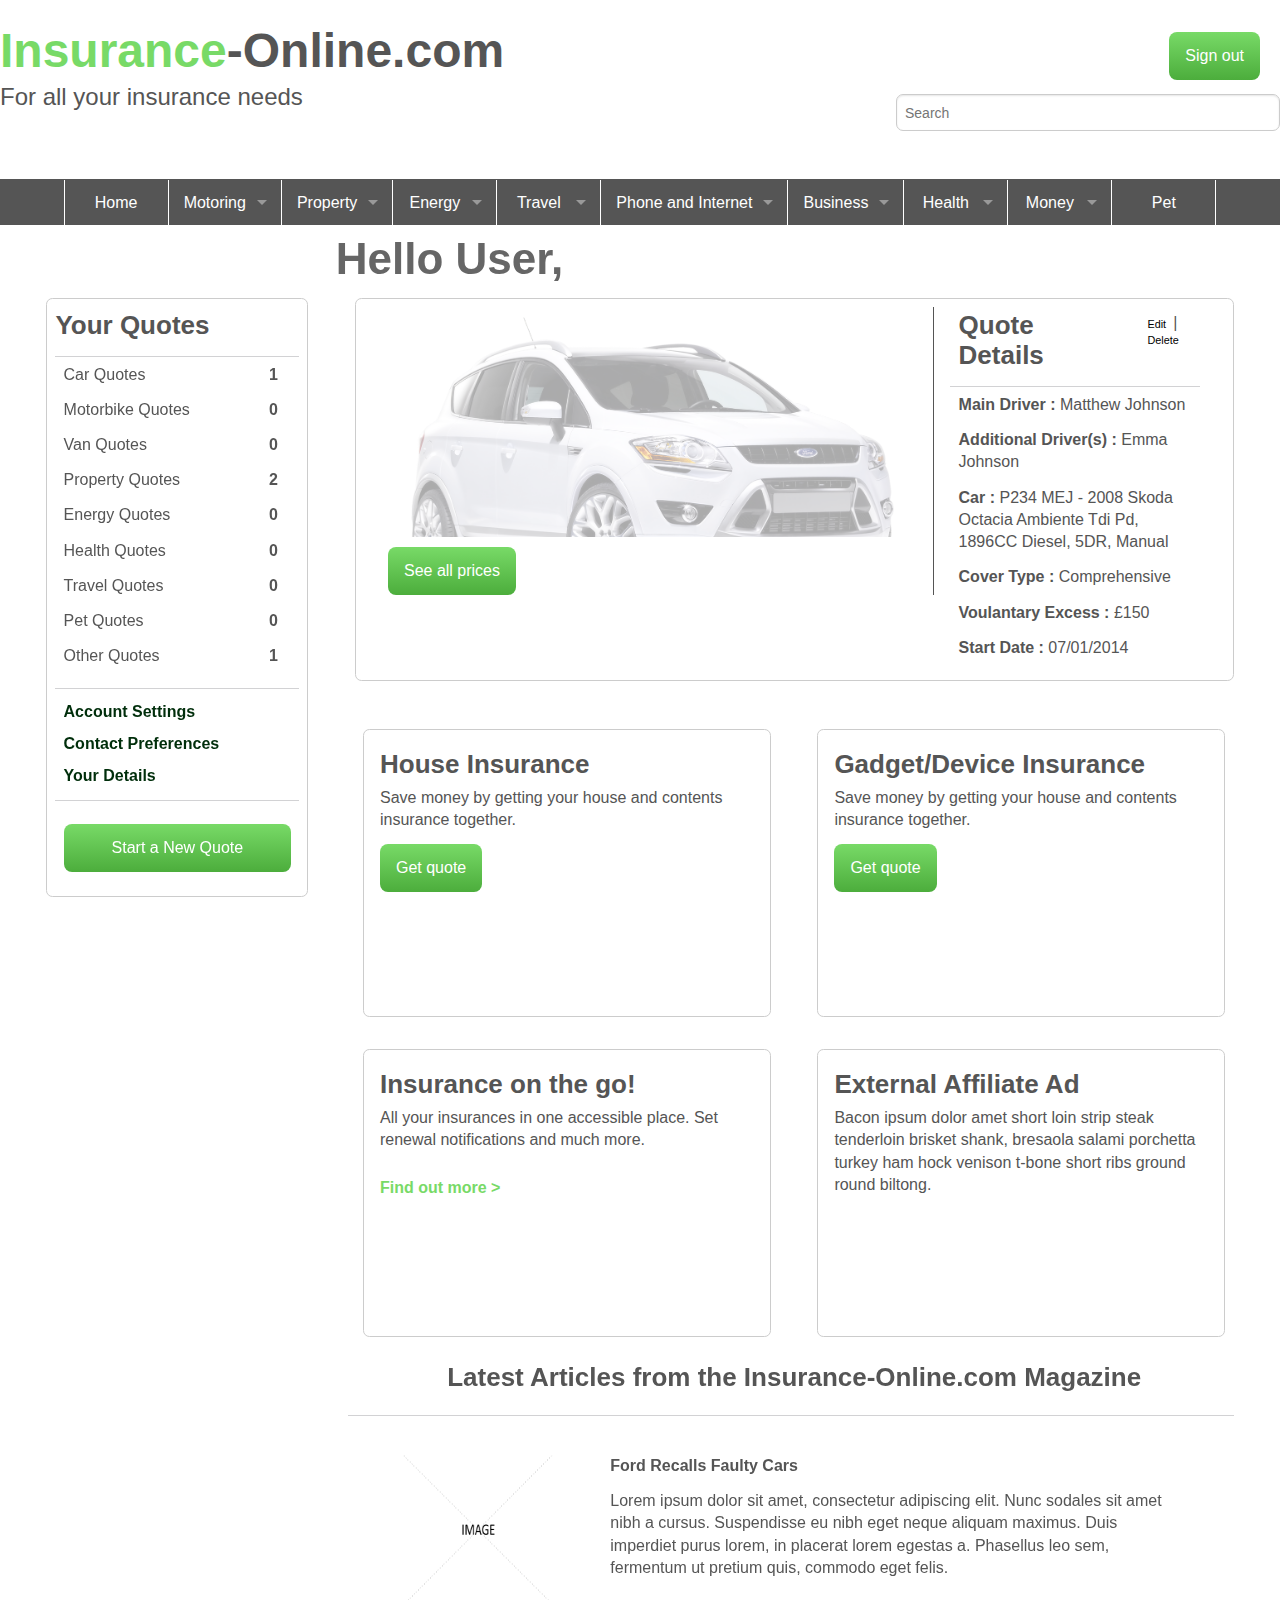
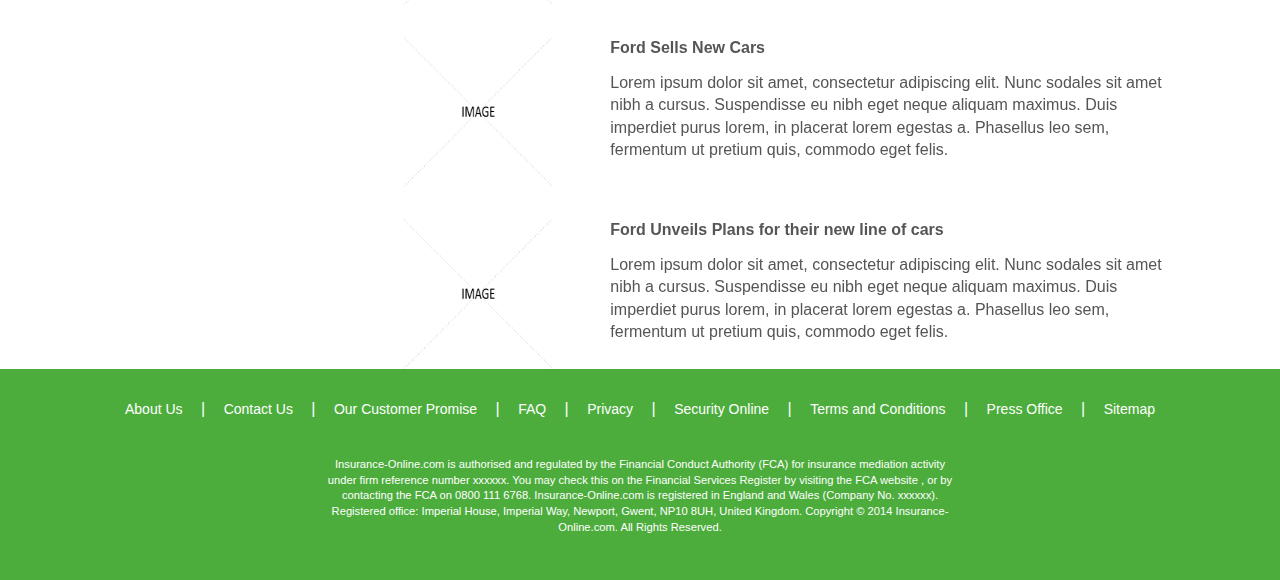
<file: Account.html>
<!DOCTYPE html>
<html lang="en">
    <head>
        <meta charset="utf-8" />
        <title>Insurance-Online.com</title>
        <meta name="viewport" content="width=device-width" />
        <link rel="stylesheet" href="Content/css/foundation.css" />
        <link rel="stylesheet" href="Content/css/grid.css" />
        <link rel="stylesheet" href="Content/css/customStyles.css" />
        
        <script type="text/javascript" src="Content/javascript/modernizr.js"></script>
        <script type="text/javascript" src="Content/javascript/jquery.js"></script>
        <script type="text/javascript" src="Content/javascript/fastclick.js"></script>
        <script type="text/javascript" src="Content/javascript/foundation.min.js"></script>
    </head>
    <body>
        <header>
            <div class="head row full">
                <div class="logo">
                    <span class="green">Insurance</span>-Online.com<br/><span class="logo-subText">For all your insurance needs</span>
                </div>
                <div class="login-search">
                    <div class="large-12 medium-12 small-12" style="text-align:right">
                        <a href="Login.html" class="btn nav" id="btnSignIn">Sign out</a>
                    </div>
                    <div class="large-12 medium-12 small-12">
                        <input type="search" id="search" placeholder="Search" />
                    </div>
                </div>
            </div>
        </header>  

        <!-- SCREEN WRAP FOR RESPONSIVE NAV BAR -->
        
	<div class="off-canvas-wrap">
		<div class="inner-wrap">
		
            <!-- THIS IS FOR SMALL SCREENS  -->
            <!--=========================== -->
            
			<aside class="left-off-canvas-menu">
				<ul class="off-canvas-list">
					<li><a href="#">Home</a></li>
                    <li class="has-dropdown">
                        <a href="#">Motoring</a>
                        <ul class="dropdown">
                            <li><a href="#">Car Insurance</a></li>
                            <li><a href="#">Van Insurance</a></li>
                            <li><a href="#">Motorbike Insurance</a></li>
                            <li><a href="#">Caravan Insurance</a></li>
                            <li><a href="#">Telematics Car Insurance</a></li>
                            <li><a href="#">Breakdown Cover</a></li>
                        </ul>
                    </li>
                    <li class="has-dropdown">
                        <a href="#">Property</a>
                        <ul class="dropdown">
                            <li><a href="#">Home Insurance</a></li>
                            <li><a href="#">Contents Insurance</a></li>
                            <li><a href="#">Buildings Insurance</a></li>
                            <li><a href="#">Landlord Insurance</a></li>
                            <li><a href="#">Business Insurance</a></li>
                        </ul>
                    </li>
                    <li class="has-dropdown">
                        <a href="#">Energy</a>
                        <ul class="dropdown">
                            <li><a href="#">Gas and Electricity</a></li>
                            <li><a href="#">Gas Only</a></li>
                            <li><a href="#">Electricity Only</a></li>
                            <li><a href="#">Dual Fuel</a></li>
                        </ul>
                    </li>
                    <li class="has-dropdown">
                        <a href="#">Travel</a>
                        <ul class="dropdown">
                            <li><a href="#">Travel Insurance</a></li>
                            <li><a href="#">Single Trip Insurance</a></li>
                            <li><a href="#">Annual Insurance</a></li>
                            <li><a href="#">Winter Sports Insurance</a></li>
                        </ul>
                    </li>
                    <li class="has-dropdown">
                        <a href="#">Phone and Internet</a>
                        <ul class="dropdown">
                            <li><a href="#">Broadband Only</a></li>
                            <li><a href="#">Broadband and Phone</a></li>
                            <li><a href="#">Broadband, Phone and TV</a></li>
                            <li><a href="#">Mobile Broadband</a></li>
                            <li><a href="#">Fibre Optic Broadband</a></li>
                            <li><a href="#">Home Phone and Landline</a></li>
                        </ul>
                    </li>
                    <li class="has-dropdown">
                        <a href="#">Business</a>
                        <ul class="dropdown">
                            <li><a href="#">Public Liability Insurance</a></li>
                            <li><a href="#">Landlord Insurance</a></li>
                            <li><a href="#">Business Insurance</a></li>
                            <li><a href="#">Employers Liability Insurance</a></li>
                            <li><a href="#">Business Energy</a></li>
                        </ul>
                    </li>
                    <li class="has-dropdown">
                        <a href="#">Health</a>
                        <ul class="dropdown">
                            <li><a href="#">Health Insurance</a></li>
                            <li><a href="#">Life Insurance</a></li>
                            <li><a href="#">Over 50's Insurance</a></li>
                            <li><a href="#">Accident, sickness and unemployment Insurance</a></li>
                        </ul>
                    </li>
                    <li class="has-dropdown">
                        <a href="#">Money</a>
                        <ul class="dropdown">
                            <li><a href="#">Credit Cards</a></li>
                            <li><a href="#">Mortgages</a></li>
                            <li><a href="#">Loans</a></li>
                            <li class="divider"></li>
                            <li><a href="#">Current Accounts</a></li>
                            <li><a href="#">Savers Accounts</a></li>
                            <li><a href="#">Cash ISA</a></li>
                        </ul>
                    </li>
                    <li><a href="#">Pet</a></li>
				</ul>	
			</aside>
			
            <!-- SMALL SCREEN TOGGLE BUTTON -->
            <!--=========================== -->
            
			<nav class="tab-bar show-for-small">
				<a class="left-off-canvas-toggle menu-icon">
					<span></span>
				</a>
			</nav>
			
			<!--LARGE SCREEN NAV -->
            <!--================ -->
            <div class="contain-to-grid sticky">
                <nav class="top-bar hide-for-small" data-topbar>

                    <section class="top-bar-section">
                        <ul class="center">
                            <li><a href="#">Home</a></li>
                            <li class="has-dropdown">
                                <a href="#">Motoring</a>
                                <ul class="dropdown">
                                    <li><a href="#">Car Insurance</a></li>
                                    <li><a href="#">Van Insurance</a></li>
                                    <li><a href="#">Motorbike Insurance</a></li>
                                    <li><a href="#">Caravan Insurance</a></li>
                                    <li><a href="#">Telematics Car Insurance</a></li>
                                    <li><a href="#">Breakdown Cover</a></li>
                                </ul>
                            </li>
                            <li class="has-dropdown">
                                <a href="#">Property</a>
                                <ul class="dropdown">
                                    <li><a href="#">Home Insurance</a></li>
                                    <li><a href="#">Contents Insurance</a></li>
                                    <li><a href="#">Buildings Insurance</a></li>
                                    <li><a href="#">Landlord Insurance</a></li>
                                    <li><a href="#">Business Insurance</a></li>
                                </ul>
                            </li>
                            <li class="has-dropdown">
                                <a href="#">Energy</a>
                                <ul class="dropdown">
                                    <li><a href="#">Gas and Electricity</a></li>
                                    <li><a href="#">Gas Only</a></li>
                                    <li><a href="#">Electricity Only</a></li>
                                    <li><a href="#">Dual Fuel</a></li>
                                </ul>
                            </li>
                            <li class="has-dropdown">
                                <a href="#">Travel</a>
                                <ul class="dropdown">
                                    <li><a href="#">Travel Insurance</a></li>
                                    <li><a href="#">Single Trip Insurance</a></li>
                                    <li><a href="#">Annual Insurance</a></li>
                                    <li><a href="#">Winter Sports Insurance</a></li>
                                </ul>
                            </li>
                            <li class="has-dropdown">
                                <a href="#">Phone and Internet</a>
                                <ul class="dropdown">
                                    <li><a href="#">Broadband Only</a></li>
                                    <li><a href="#">Broadband and Phone</a></li>
                                    <li><a href="#">Broadband, Phone and TV</a></li>
                                    <li><a href="#">Mobile Broadband</a></li>
                                    <li><a href="#">Fibre Optic Broadband</a></li>
                                    <li><a href="#">Home Phone and Landline</a></li>
                                </ul>
                            </li>
                            <li class="has-dropdown">
                                <a href="#">Business</a>
                                <ul class="dropdown">
                                    <li><a href="#">Public Liability Insurance</a></li>
                                    <li><a href="#">Landlord Insurance</a></li>
                                    <li><a href="#">Business Insurance</a></li>
                                    <li><a href="#">Employers Liability Insurance</a></li>
                                    <li><a href="#">Business Energy</a></li>
                                </ul>
                            </li>
                            <li class="has-dropdown">
                                <a href="#">Health</a>
                                <ul class="dropdown">
                                    <li><a href="#">Health Insurance</a></li>
                                    <li><a href="#">Life Insurance</a></li>
                                    <li><a href="#">Over 50's Insurance</a></li>
                                    <li><a href="#">Accident, sickness and unemployment Insurance</a></li>
                                </ul>
                            </li>
                            <li class="has-dropdown">
                                <a href="#">Money</a>
                                <ul class="dropdown">
                                    <li><a href="#">Credit Cards</a></li>
                                    <li><a href="#">Mortgages</a></li>
                                    <li><a href="#">Loans</a></li>
                                    <li class="divider"></li>
                                    <li><a href="#">Current Accounts</a></li>
                                    <li><a href="#">Savers Accounts</a></li>
                                    <li><a href="#">Cash ISA</a></li>
                                </ul>
                            </li>
                            <li><a href="#">Pet</a></li>
                        </ul>
                    </section>
                </nav>	
            </div>
        <!-- THE MAIN CONTENT SECTION  -->    
            
        <section class="main-section">
        
        <div class="row" id="rowContent">       
            <div class="row" id="helloMessage">
                <div class="large-9 large-offset-3 columns">
                    <h1>Hello User,</h1>
                </div>
            </div>
            <div class="large-12 columns">
            <!-- Your Quotes Section -->
            <div class="large-3 columns">
                <div class="large-12" id="divYourQuotes">
                    <div id="divInnerYourQuotes">
                        <h2 class="home">Your Quotes</h2>
                        <img src="Images/custom/Lineborder.png" class="fullLineBorder" /> 
                        
                        <!-- THIS IS WHERE THE QUOTES WILL BE LISTED -->
                        <div class="row">
                            <div class="small-9 columns">
                                <p class="home">Car Quotes</p>
                            </div>
                            <div class="small-3 columns">
                                <p class="boldHome"> 1</p>
                            </div>
                        </div>
                        
                        <div class="row">
                            <div class="small-9 columns">
                                <p class="home">Motorbike Quotes</p>
                            </div>
                            <div class="small-3 columns">
                                <p class="boldHome"> 0</p>
                            </div>
                        </div>
                        
                        <div class="row">
                            <div class="small-9 columns">
                                <p class="home">Van Quotes</p>
                            </div>
                            <div class="small-3 columns">
                                <p class="boldHome"> 0</p>
                            </div>
                        </div>
                        
                        <div class="row">
                            <div class="small-9 columns">
                                <p class="home">Property Quotes</p>
                            </div>
                            <div class="small-3 columns">
                                <p class="boldHome"> 2</p>
                            </div>
                        </div>
                        
                        <div class="row">
                            <div class="small-9 columns">
                                <p class="home">Energy Quotes</p>
                            </div>
                            <div class="small-3 columns">
                                <p class="boldHome"> 0</p>
                            </div>
                        </div>
                        
                        <div class="row">
                            <div class="small-9 columns">
                                <p class="home">Health Quotes</p>
                            </div>
                            <div class="small-3 columns">
                                <p class="boldHome"> 0</p>
                            </div>
                        </div>
                        
                        <div class="row">
                            <div class="small-9 columns">
                                <p class="home">Travel Quotes</p>
                            </div>
                            <div class="small-3 columns">
                                <p class="boldHome"> 0</p>
                            </div>
                        </div>
                        
                        <div class="row">
                            <div class="small-9 columns">
                                <p class="home">Pet Quotes</p>
                            </div>
                            <div class="small-3 columns">
                                <p class="boldHome"> 0</p>
                            </div>
                        </div>
                        
                        <div class="row">
                            <div class="small-9 columns">
                                <p class="home">Other Quotes</p>
                            </div>
                            <div class="small-3 columns">
                                <p class="boldHome"> 1</p>
                            </div>
                        </div>
                        
                        <img src="Images/custom/Lineborder.png" class="fullLineBorder" /> 
                        
                        <div class="row">
                            <div class="small-12 columns">
                                <a href="#" class="accountLinks">Account Settings</a>
                            </div>
                        </div>
                        <div class="row">
                            <div class="small-12 columns">
                                <a href="#" class="accountLinks">Contact Preferences</a>
                            </div>
                        </div>
                        <div class="row">
                            <div class="small-12 columns">
                                <a href="#" class="accountLinks">Your Details</a>
                            </div>
                        </div>
                        
                        <img src="Images/custom/Lineborder.png" class="fullLineBorder" />
                        
                        <div class="row">
                            <div class="small-12 columns">
                                <a href="#" class="btn nav btnFull" id="btnAccStartNewQuote">Start a New Quote</a>
                            </div>
                        </div>
                        
                    </div>
                </div>
            </div>

            <!-- Main Content Section -->
            <div class="large-9 columns">
                <div class="large-12 columns" id="divYourQuotes">
                    <div id="divInnerYourQuotes">
                        <div class="row">
                            <div class="grid-6-9 noBorder grdAcc" style="border-right:solid 1px; height:100%;">
                                <img src="Images/custom/Car.png" alt="Car Insurance" class="divImageDefaultSize">
                                <a href="Quotes.html" class="btn">See all prices</a>
                            </div>
                            <div class="grid-3-9 noBorder grdAcc">
                                <div class="row">
                                    <div class="small-9 columns">
                                        <h2 class="home">Quote Details</h2>
                                    </div>
                                    <div class="small-3 columns" style="padding:0.5em 0 0 0;">
                                        <a href="#" class="accLinkSmall">Edit</a>
                                        |
                                        <a href="#" class="accLinkSmall">Delete</a>  
                                    </div>
                                </div>
                                <img src="Images/custom/Lineborder.png" class="fullLineBorder" />
                                
                                <!-- THE QUOTE DETAILS -->
                                <div class="row">
                                    <div class="small-12 columns">
                                        <p class="home"><b>Main Driver : </b>Matthew Johnson</p>
                                    </div>
                                </div>
                                
                                <div class="row">
                                    <div class="small-12 columns">
                                        <p class="home"><b>Additional Driver(s) : </b>Emma Johnson</p>
                                    </div>
                                </div>
                                
                                <div class="row">
                                    <div class="small-12 columns">
                                        <p class="home"><b>Car : </b>P234 MEJ - 2008 Skoda Octacia Ambiente Tdi Pd, 1896CC Diesel, 5DR, Manual </p>
                                    </div>
                                </div>
                                
                                <div class="row">
                                    <div class="small-12 columns">
                                        <p class="home"><b>Cover Type : </b>Comprehensive</p>
                                    </div>
                                </div>
                                
                                <div class="row">
                                    <div class="small-12 columns">
                                        <p class="home"><b>Voulantary Excess : </b>£150</p>
                                    </div>
                                </div>
                                
                                <div class="row">
                                    <div class="small-12 columns">
                                        <p class="home"><b>Start Date : </b>07/01/2014</p>
                                    </div>
                                </div>
                            </div>
                        </div>
                    </div>
                </div>
               
                <!-- Insurance Boxes -->            
                <div class="row">
                    <div class="large-6 small-12 columns">
                        <div class="divThreeRow">
                            <div class="boxImageBackground" >
                                <h2>House Insurance</h2>
                                <p >Save money by getting your house and contents insurance together.</p>
                                <a href="#" class="btn nav" id="btnGetHomeQuote">Get quote</a>
                            </div>

                        </div>
                    </div>

                    <div class="large-6 small-12 columns">
                        <div class="divThreeRow">
                            <div class="boxImageBackground" >
                                <h2>Gadget/Device Insurance</h2>
                                <p >Save money by getting your house and contents insurance together.</p>
                                <a href="#" class="btn nav" id="btnGetGadgetQuote">Get quote</a>
                            </div>

                        </div>
                    </div>
                </div>
                <div class="row">
                    <div class="large-6 small-12 columns">
                        <div class="divThreeRow">
                            <div class="boxImageBackground" >
                                <h2 class="home">Insurance on the go!</h2>
                                    <p class="home">
                                        All your insurances in one accessible place. Set renewal notifications and much more.
                                    </p>
                                    <br />
                                    <a href="#">Find out more ></a>
                            </div>

                        </div>
                    </div>

                    <div class="large-6 small-12 columns">
                        <div class="divThreeRow">
                            <div class="boxImageBackground" >
                                <h2>External Affiliate Ad</h2>
                                <p>Bacon ipsum dolor amet short loin strip steak tenderloin brisket shank, bresaola salami porchetta turkey ham hock venison t-bone short ribs ground round biltong.</p>
                            </div>
                        </div>
                    </div>
                </div>
                <div class="row">
                    <div class="large-12 columns">

                        <div class="row">
                            <div id="ArticleTitle">
                                <h2 class="centerHome">Latest Articles from the Insurance-Online.com Magazine</h2>
                                <img src="Images/custom/Lineborder.png" class="fullL" />
                            </div>
                        </div>

                        <div class="row">
                            <div class="content">
                                <div class="large-3 columns">
                                    <img src="Images/custom/ImagePlaceholder.png" class="divPlaceImage" />
                                </div>
                                <div class="large-9 columns">
                                    <p class="boldHome">
                                        Ford Recalls Faulty Cars
                                    </p>
                                    <p class="home">
                                        Lorem ipsum dolor sit amet, consectetur adipiscing elit. Nunc sodales sit amet nibh a cursus. Suspendisse eu nibh eget neque aliquam maximus. Duis imperdiet purus lorem, in placerat lorem egestas a. Phasellus leo sem, fermentum ut pretium quis, commodo eget felis.
                                    </p>
                                </div>
                            </div>
                        </div>

                        <div class="row">
                            <div class="content">
                                <div class="large-3 columns">
                                    <img src="Images/custom/ImagePlaceholder.png" class="divPlaceImage" />
                                </div>
                                <div class="large-9 columns">
                                    <p class="boldHome">
                                        Ford Sells New Cars
                                    </p>
                                    <p class="home">
                                        Lorem ipsum dolor sit amet, consectetur adipiscing elit. Nunc sodales sit amet nibh a cursus. Suspendisse eu nibh eget neque aliquam maximus. Duis imperdiet purus lorem, in placerat lorem egestas a. Phasellus leo sem, fermentum ut pretium quis, commodo eget felis.
                                    </p>
                                </div>
                            </div>
                        </div>

                        <div class="row">
                            <div class="content">
                                <div class="large-3 columns">
                                    <img src="Images/custom/ImagePlaceholder.png" class="divPlaceImage" />
                                </div>
                                <div class="large-9 columns">
                                    <p class="boldHome">
                                        Ford Unveils Plans for their new line of cars
                                    </p>
                                    <p class="home">
                                        Lorem ipsum dolor sit amet, consectetur adipiscing elit. Nunc sodales sit amet nibh a cursus. Suspendisse eu nibh eget neque aliquam maximus. Duis imperdiet purus lorem, in placerat lorem egestas a. Phasellus leo sem, fermentum ut pretium quis, commodo eget felis.
                                    </p>
                                </div>
                            </div>
                        </div>


                    </div>
                </div>
                
                
                
                     

                    



            </div>
        </div>
    </div>
        
        
        
        
        
        <!-- /THE MAIN CONTENT SECTION  -->   
            <!-- DISABLE THE SIDE MENU BY CLICKING ANYWHERE  -->   
        <a class="exit-off-canvas"></a>
        </section>
    </div>
</div>
        
        
        <div id="green-bottom-banner">

            <div id="links">
                <a href="#" class="footerLink"> About Us </a>
                |
                <a href="#" class="footerLink"> Contact Us </a>
                |
                <a href="#" class="footerLink"> Our Customer Promise </a>
                |
                <a href="#" class="footerLink"> FAQ </a>
                |
                <a href="#" class="footerLink"> Privacy </a>
                |
                <a href="#" class="footerLink"> Security Online </a>
                |
                <a href="#" class="footerLink"> Terms and Conditions </a>
                |
                <a href="#" class="footerLink"> Press Office </a>
                |
                <a href="#" class="footerLink"> Sitemap </a>
            </div>
            <div class="pContainer">
                <p class="superSmall">
                Insurance-Online.com  is authorised and regulated by the Financial Conduct Authority (FCA) for insurance mediation activity under firm                         reference number xxxxxx.
                You may check this on the Financial Services Register by visiting the FCA website , or by contacting the FCA on 0800 111 6768.
                Insurance-Online.com is registered in England and Wales (Company No. xxxxxx). Registered office: Imperial House, Imperial Way, Newport, Gwent,                 NP10 8UH, United Kingdom.
                Copyright © 2014 Insurance-Online.com. All Rights Reserved.
            </p>
            </div>

        </div>

        <script>
            $(document).foundation();
        </script>
        <script type="text/javascript">
            $(document).ready(function () {
                //Variables
                var speed = 30000;
                $('.myContent').slick({
                    'autoplay': true,
                    'autoplaySpeed' : speed
                });
            });
        </script>
    </body>
</html>
</file>
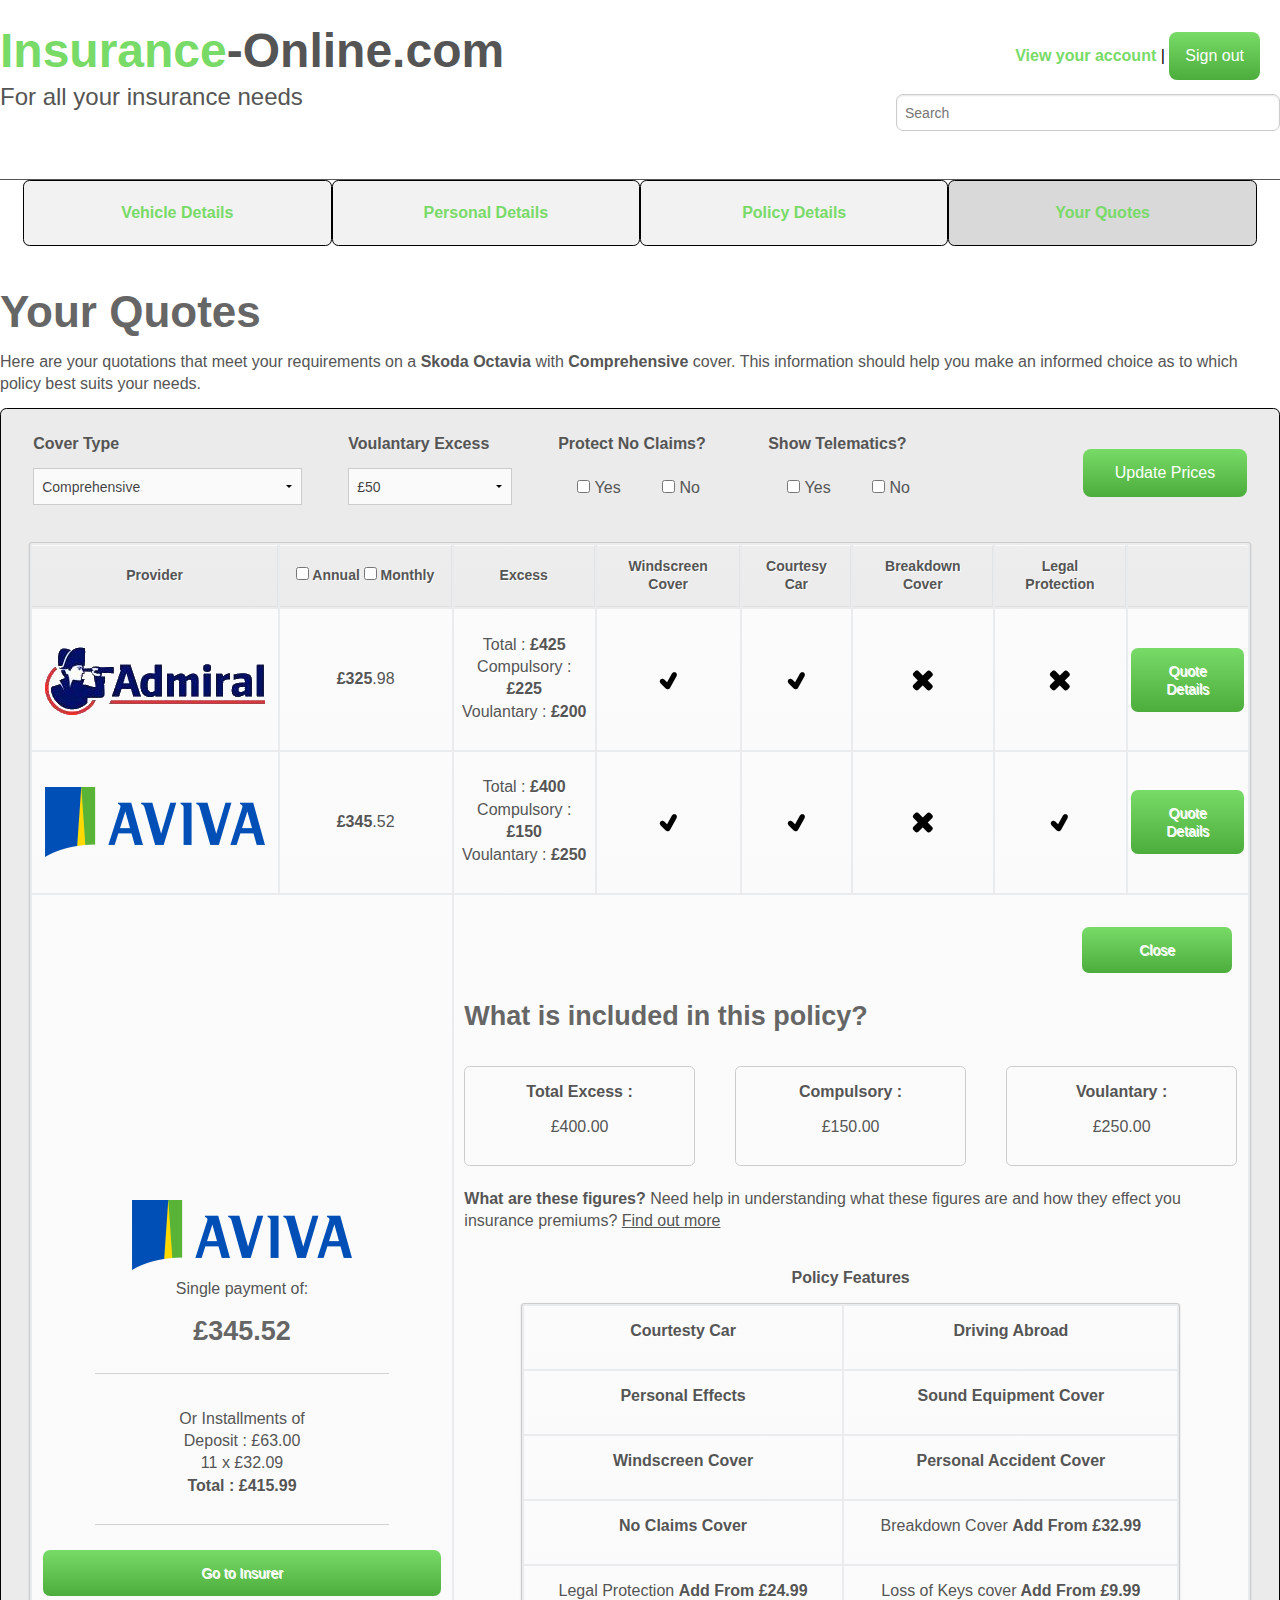
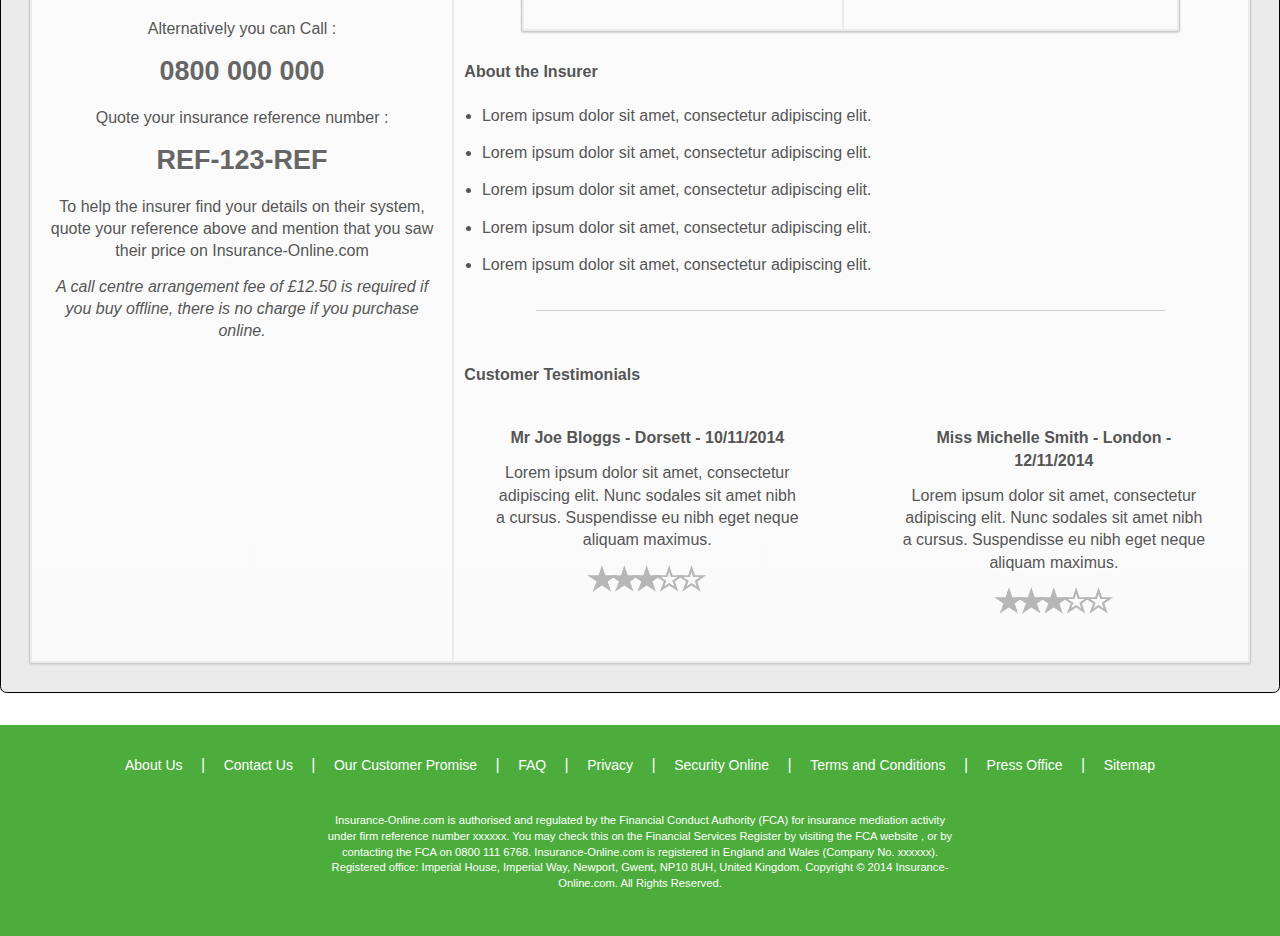
<file: Quotes.html>
<!DOCTYPE html>
<html lang="en">
    <head>
        <meta charset="utf-8" />
        <title>Insurance-Online.com</title>
        <meta name="viewport" content="width=device-width" />
        <link rel="stylesheet" href="Content/css/foundation.css" />
        <link rel="stylesheet" href="Content/css/grid.css" />
        <link rel="stylesheet" href="Content/css/customStyles.css" />
        <link rel="stylesheet" href="Content/css/owl.carousel.css">
        <link rel="stylesheet" href="Content/css/owl.theme.css">
        <!-- WAY TOO MANY SCRIPTS IN HERE-->
        <script type="text/javascript" src="Content/javascript/modernizr.js"></script>
        <script type="text/javascript" src="Content/javascript/jquery.js"></script>
        <script type="text/javascript" src="Content/javascript/fastclick.js"></script>
        <script type="text/javascript" src="Content/javascript/foundation.min.js"></script>
        <script type="text/javascript" src="Content/javascript/owl.carousel.js"></script>
        
    </head>
    <body>
        <header>
            <div class="head row full">
                <div class="logo">
                    <span class="green">Insurance</span>-Online.com<br/><span class="logo-subText">For all your insurance needs</span>
                </div>
                <div class="login-search">
                    <div class="large-12 medium-12 small-12" style="text-align:right">
                        <a href="Account.html">View your account</a> | 
                        <a href="Login.html" class="btn nav" id="btnSignIn">Sign out</a>
                    </div>
                    <div class="large-12 medium-12 small-12">
                        <input type="search" id="search" placeholder="Search" />
                    </div>
                </div>
            </div>
        </header>            


        
            
			<nav class="tab-bar show-for-small">
				<a class="left-off-canvas-toggle menu-icon">
					<span></span>
				</a>
			</nav>
			
			
        <!-- THE MAIN CONTENT SECTION  -->    
            
        <section class="main-section">
            
            
            <!-- THE MENU TAB THINGS --> 
            <div class="row">
                <div class="small-12 columns">
                    
                    <div class="grid-1-4 noBorder">
                        <div class="greyDiv padding1em">
                            <div class="greyInnerDiv center">
                                <a href="#">Vehicle Details</a>
                            </div>
                        </div>
                    </div>
                    
                    <div class="grid-1-4 noBorder">
                        <div class="greyDiv padding1em">
                            <div class="greyInnerDiv center">
                                <a href="#">Personal Details</a>
                            </div>
                        </div>
                    </div>
                    
                    <div class="grid-1-4 noBorder">
                        <div class="greyDiv padding1em">
                            <div class="greyInnerDiv center">
                                <a href="#">Policy Details</a>
                            </div>
                        </div>
                    </div>
                    
                    <div class="grid-1-4 noBorder">
                        <div class="greyDivActive padding1em">
                            <div class="greyInnerDiv center">
                                <a href="#">Your Quotes</a>
                            </div>
                        </div>
                    </div>
                </div>
            </div>
            
            
             <!-- THE TITLE --> 
            
            <div class="row">
                <h1>Your Quotes</h1>
                <p>Here are your quotations that meet your requirements on a <b>Skoda Octavia</b> with <b>Comprehensive</b> cover. This information should help  you make an informed choice as to which policy best suits your needs.</p>
            </div>
            
            <!-- THE QUOTATION LIST -->
            <div class="row">
                <div class="greyDiv slightlyDarkerGrey padding1em">
                    <div class="greyInnerDiv ">
                        
                        <!-- THE FIRST ROW -->
                        <div class="row">
                             <!-- COVER TYPE -->
                            <div class="large-3 small-12 columns">
                                <p class="bold">Cover Type</p>
                                <select>
                                    <option value="Comprehensive">Comprehensive</option>
                                    <option value="ThirdPartyTheftFire">Third Party, Theft and Fire</option>
                                    <option value="ThirdParty">Third Party Only</option>
                                </select>
                            </div>
                            
                             <!-- EXCESS AMOUNT -->
                            <div class="large-2 small-12 columns">
                                <p class="bold">Voulantary Excess</p>
                                <select>
                                    <option value="50">£50</option>
                                    <option value="100">£100</option>
                                    <option value="150">£150</option>
                                    <option value="200">£200</option>
                                    <option value="250">£250</option>
                                    <option value="300">£300</option>
                                    <option value="350">£350</option>
                                    <option value="400">£400</option>
                                    <option value="450">£450</option>
                                    <option value="500">£500</option>
                                    <option value="550">£550</option>
                                    <option value="600">£600</option>
                                    <option value="650">£650</option>
                                    <option value="700">£700</option>
                                    <option value="750">£750</option>
                                    <option value="800">£800</option>
                                </select>
                            </div>
                            
                             <!-- POROTECT NO CLAIMS  -->
                            <div class="large-2 small-6 columns">
                                <p class="bold">Protect No Claims?</p>
                                <div class="grid-2-4 noBorder paddingTop1 center ">
                                    <input type="checkbox" name="chkProtect"> Yes
                                </div>
                                <div class="grid-2-4 noBorder paddingTop1 center">
                                    <input type="checkbox" name="chkNoProtect"> No
                                </div>
                            </div>
                            
                             <!-- TELEMATICS -->
                            <div class="large-2 small-6 columns">
                                <p class="bold">Show Telematics?</p>
                                <div class="grid-2-4 noBorder paddingTop1 center ">
                                    <input type="checkbox" name="chkProtect"> Yes
                                </div>
                                <div class="grid-2-4 noBorder paddingTop1 center ">
                                    <input type="checkbox" name="chkNoProtect"> No
                                </div>
                            </div>
                             <!-- THE BUTTON -->
                            <div class="large-2 large-offset-1 small-12 columns">
                                <a href="#" class="btn nav btnFull " id="btnUpdate">Update Prices</a>
                            </div>
                        </div>
                        
                    </div>
                    
                    <!-- TABLE FOR THE DATA HERE -->
                    
                    <table>
                        <!-- HEADER FOR THE TABLE -->
                        <thead>
                            <tr>
                                <th>Provider</th>
                                <th><input type="checkbox" name="chkAnnual" style="margin-top:1em"> Annual <input type="checkbox" name="chkAnnual"> Monthly</th>
                                <th>Excess</th>
                                <th>Windscreen Cover</th>
                                <th>Courtesy Car</th>
                                <th>Breakdown Cover</th>
                                <th>Legal Protection</th>
                                <th></th>
                            </tr>
                        </thead>
                        <tbody>
                            <tr>
                                <td>
                                    <div class="divTableCell">
                                        <img src="Images/custom/admiral_logo.png" alt="admiral insurance">
                                    </div>
                                </td>
                                <td>
                                    <div class="divTableCell">
                                        <p class="paddingTop1"><b>£325</b>.98</p>
                                    </div>
                                </td>
                                <td>
                                    <div class="divTableCell paddingTop1">
                                        <p>
                                            Total : <b>£425</b>
                                            <br/>
                                            Compulsory : <b>£225</b>
                                            <br/>
                                            Voulantary : <b>£200</b>
                                        </p>
                                    </div>
                                </td>
                                <td>
                                    <div class="divTableCell">
                                        <img src="Images/custom/tick32.png" alt="yes">
                                    </div>
                                </td>
                                <td>
                                    <div class="divTableCell">
                                        <img src="Images/custom/tick32.png" alt="yes">
                                    </div>
                                </td>
                                <td>
                                    <div class="divTableCell">
                                        <img src="Images/custom/cross32.png" alt="yes">
                                    </div>
                                </td>
                                <td>
                                    <div class="divTableCell">
                                        <img src="Images/custom/cross32.png" alt="yes">
                                    </div>
                                </td>
                                <td>
                                    <div class="divTableCell">
                                        <a href="#" id="btnQuoteDetailsAdmiral" class="btn nav btnFull" >Quote Details</a>
                                    </div>
                                </td>
                            </tr>
                            
                            <!-- ROW 2 -->
                            <tr>
                                <td>
                                    <div class="divTableCell">
                                        <img src="Images/custom/aviva-logo-secondary.png" alt="aviva insurance">
                                    </div>
                                </td>
                                <td>
                                    <div class="divTableCell">
                                        <p class="paddingTop1"><b>£345</b>.52</p>
                                    </div>
                                </td>
                                <td>
                                    <div class="divTableCell paddingTop1">
                                        <p>
                                            Total : <b>£400</b>
                                            <br/>
                                            Compulsory : <b>£150</b>
                                            <br/>
                                            Voulantary : <b>£250</b>
                                        </p>
                                    </div>
                                </td>
                                <td>
                                    <div class="divTableCell">
                                        <img src="Images/custom/tick32.png" alt="yes">
                                    </div>
                                </td>
                                <td>
                                    <div class="divTableCell">
                                        <img src="Images/custom/tick32.png" alt="yes">
                                    </div>
                                </td>
                                <td>
                                    <div class="divTableCell">
                                        <img src="Images/custom/cross32.png" alt="yes">
                                    </div>
                                </td>
                                <td>
                                    <div class="divTableCell">
                                        <img src="Images/custom/tick32.png" alt="yes">
                                    </div>
                                </td>
                                <td>
                                    <div class="divTableCell">
                                        <a href="#" id="btnQuoteDetailsAviva" class="btn nav btnFull">Quote Details</a>
                                    </div>
                                </td>
                            </tr>
                            
                            <!-- MORE INFORMATION ROW -->
                            <tr>
                               <td colspan="2" rowspan="10">
                                    <div class="divTableCell">
                                        <div class="small-12 columns">
                                            <div class="row">
                                                <img src="Images/custom/aviva-logo-secondary.png" alt="aviva insurance">
                                            </div>
                                            <div class="row">
                                                <p>Single payment of:</p>
                                                <h3>£345.52</h3>
                                            </div>
                                            <img src="Images/custom/Lineborder.png" class="lineBorder" style="width:21em"/>
                                            <div class="row paddingTop1">
                                                <p class="paddingTop1">
                                                    Or Installments of
                                                    <br/>
                                                    Deposit : £63.00
                                                    <br/>
                                                    11 x £32.09
                                                    <br/>
                                                    <b>Total : £415.99</b>
                                                </p>
                                            </div> 
                                            <img src="Images/custom/Lineborder.png" class="lineBorder" style="width:21em"/>
                                            <div class="row">
                                                <a href="#" id="btnGoInsurers" class="btn nav btnFull">Go to Insurer</a>
                                            </div>
                                            <div class="row">
                                                <p>Alternatively you can Call :</p>
                                                <h3>0800 000 000</h3>
                                            </div>
                                            <div class="row">
                                                <p>Quote your insurance reference number : </p>
                                                <h3>REF-123-REF</h3>
                                            </div>
                                            <div class="row">
                                                <p>To help the insurer find your details on their system, quote your reference above and mention that you saw their price on Insurance-Online.com</p>
                                                <p><i>A call centre arrangement fee of £12.50 is required if you buy offline, there is no charge if you purchase online.</i></p>
                                            </div>
                                        </div>
                                    </div>
                                </td>
                                <td colspan="6" rowspan="1">
                                    <div class="divTableCell">
                                        <div class="row">
                                            <div id="divCloseButton">
                                                <a href="#" class="btn nav btnFull"> Close</a>
                                            </div>
                                        </div>
                                         <div class="row">
                                             <div class="small-12 columns left">
                                                <h3>What is included in this policy?</h3>
                                             </div>  
                                        </div>
                                        
                                        <div class="row">
                                            <div class="small-4 columns">
                                                <div class="divThreeRowQuotes">
                                                    <p><b>Total Excess : </b></p>
                                                    <p> £400.00</p>
                                                </div>
                                            </div>
                                            <div class="small-4 columns">
                                                <div class="divThreeRowQuotes">
                                                    <p><b>Compulsory : </b></p>
                                                    <p> £150.00</p>
                                                </div>
                                            </div>
                                            <div class="small-4 columns">
                                                <div class="divThreeRowQuotes">
                                                    <p><b>Voulantary : </b></p>
                                                    <p> £250.00</p>
                                                </div>
                                            </div>
                                        </div>
                                        
                                        <div class="row">
                                            <div class="small-12 columns left">
                                                <p><b>What are these figures?</b> Need help in understanding what these figures are and how they effect you insurance premiums? <u>Find out more</u></p>
                                            </div>
                                        </div>
                                        
                                        <div class="row">
                                            <div class="small-12 colums"  style="padding: 1em 5em">
                                                <p><b>Policy Features</b></p>
                                                
                                                <table>
                                                    <thead>
                                                    </thead>
                                                    <tbody>
                                                        <tr>
                                                            <td>
                                                                <p><b>Courtesty Car</b></p>
                                                            </td>
                                                            <td>
                                                                <p><b>Driving Abroad</b></p>
                                                            </td>
                                                        </tr>
                                                        
                                                        <tr>
                                                            <td>
                                                                <p><b>Personal Effects</b></p>
                                                            </td>
                                                            <td>
                                                                <p><b>Sound Equipment Cover</b></p>
                                                            </td>
                                                        </tr>
                                                        
                                                        <tr>
                                                            <td>
                                                                <p><b>Windscreen Cover</b></p>
                                                            </td>
                                                            <td>
                                                                <p><b>Personal Accident Cover</b></p>
                                                            </td>
                                                        </tr>
                                                        
                                                        <tr>
                                                            <td>
                                                                <p><b>No Claims Cover</b></p>
                                                            </td>
                                                            <td>
                                                                <p>Breakdown Cover <b> Add From £32.99 </b></p>
                                                            </td>
                                                        </tr>
                                                        
                                                        <tr>
                                                            <td>
                                                                <p>Legal Protection <b> Add From £24.99 </b></p>
                                                            </td>
                                                            <td>
                                                                <p>Loss of Keys cover<b> Add From £9.99 </b></p>
                                                            </td>
                                                        </tr>
                                                    </tbody>
                                                </table>
                                                
                                            </div>
                                        </div>
                                        
                                        <div class="row">
                                            <div class="small-12 columns left">
                                                <p><b>About the Insurer</b></p>
                                                <ul>
                                                    <li><p>Lorem ipsum dolor sit amet, consectetur adipiscing elit.</p></li>
                                                    <li><p>Lorem ipsum dolor sit amet, consectetur adipiscing elit.</p></li>
                                                    <li><p>Lorem ipsum dolor sit amet, consectetur adipiscing elit.</p></li>
                                                    <li><p>Lorem ipsum dolor sit amet, consectetur adipiscing elit.</p></li>
                                                    <li><p>Lorem ipsum dolor sit amet, consectetur adipiscing elit.</p></li>
                                                </ul>
                                            </div>
                                        </div>
                                        <img src="Images/custom/Lineborder.png" class="lineBorder"/>
                                        <div class="row">
                                            <div class="small-12 columns left marginTop1">
                                                <p><b>Customer Testimonials</b></p>
                                            </div>
                                            <div class="small-6 columns">
                                                <div class="content">
                                                    <p class="boldHome">
                                                        Mr Joe Bloggs - Dorsett - 10/11/2014
                                                    </p>
                                                    <p class="home">
                                                        Lorem ipsum dolor sit amet, consectetur adipiscing elit. Nunc sodales sit amet nibh a cursus. Suspendisse eu nibh eget neque aliquam maximus.
                                                    </p>
                                                    <img src="Images/custom/3out5stars.png" alt="Insurance Feedback" class="starImage"/>
                                                </div>
                                            </div>
                                            <div class="small-6 columns">
                                                <div class="content">
                                                    <p class="boldHome">
                                                       Miss Michelle Smith - London - 12/11/2014
                                                    </p>
                                                    <p class="home">
                                                        Lorem ipsum dolor sit amet, consectetur adipiscing elit. Nunc sodales sit amet nibh a cursus. Suspendisse eu nibh eget neque aliquam maximus.
                                                    </p>
                                                    <img src="Images/custom/3out5stars.png" alt="Insurance Feedback" class="starImage"/>
                                                </div>
                                            </div>
                                        </div>
                                        
                                        
                                        
                                        
                                        
                                    </div>
                                </td>
                            </tr>

                            
                            
                            
                            
                            
                            
                        </tbody>
                        
                        <!--BODY FOR THE TABLE -->
                        


                    </table>
                </div>
                
                
            
            
            </div>
            
            
            
            
            
             <!-- /THE MAIN CONTENT SECTION  -->   
            <!-- DISABLE THE SIDE MENU BY CLICKING ANYWHERE  -->   
        <a class="exit-off-canvas"></a>
        </section>
    </div>
</div>
        
        
    <div id="green-bottom-banner">

        <div id="links">
            <a href="#" class="footerLink"> About Us </a>
            |
            <a href="#" class="footerLink"> Contact Us </a>
            |
            <a href="#" class="footerLink"> Our Customer Promise </a>
            |
            <a href="#" class="footerLink"> FAQ </a>
            |
            <a href="#" class="footerLink"> Privacy </a>
            |
            <a href="#" class="footerLink"> Security Online </a>
            |
            <a href="#" class="footerLink"> Terms and Conditions </a>
            |
            <a href="#" class="footerLink"> Press Office </a>
            |
            <a href="#" class="footerLink"> Sitemap </a>
        </div>
        <div class="pContainer">
            <p class="superSmall">
            Insurance-Online.com  is authorised and regulated by the Financial Conduct Authority (FCA) for insurance mediation activity under firm                         reference number xxxxxx.
            You may check this on the Financial Services Register by visiting the FCA website , or by contacting the FCA on 0800 111 6768.
            Insurance-Online.com is registered in England and Wales (Company No. xxxxxx). Registered office: Imperial House, Imperial Way, Newport, Gwent,                 NP10 8UH, United Kingdom.
            Copyright © 2014 Insurance-Online.com. All Rights Reserved.
        </p>
        </div>

    </div>
        
        <script>
            $(document).foundation();
        </script>
        
    </body>
</html>
</file>
<file: Content/css/grid.css>
.container {
    max-width: 1080px;
    margin: 0 auto;
    border: 1px solid grey;
}
.grid {
    @include clearfix;
    margin-bottom: 1.571428571428571em;
    
}
[class*='grid-'] {
    margin: 0 .92592592592593%;
    float: left;
    position: relative;
}
.grid-3-9 {
    width: 31.48148148148148%;
    border: 1px solid grey;
}
.grid-6-9 {
    width: 64.81481481481481%; /* 700px/1080px */
    border: 1px solid grey;
}
.grid-9-9 {
    width: 98.14814814814815%; /* 1060px/1080px */
    border: 1px solid grey;
}


/* GRID NO GUTTER */


.grid-3-9.noGutter {
    width: 33.3%;
    margin-left:0;
    margin-right:0;
    height:100%;
    border: 1px solid grey;
}
.grid-6-9.noGutter {
    width: 66.6%; /* 700px/1080px */
    margin-left:0;
    margin-right:0;
    height:100%;
    border: 1px solid grey;
}
.grid-9-9.noGutter {
    width: 100%; /* 1060px/1080px */
    margin-left:0;
    margin-right:0;
    height:100%;
    border: 1px solid grey;
}

/* GRID NO BORDER & GUTTER */

.grid-3-9.noBorder {
    width: 33.3%;
    margin-left:0;
    margin-right:0;
    height:100%;
    border:none;
}
.grid-6-9.noBorder {
    width: 66.6%; /* 700px/1080px */
    margin-left:0;
    margin-right:0;
    height:100%;
    border:none;
}
.grid-9-9.noBorder {
    width: 100%; /* 1060px/1080px */
    margin-left:0;
    margin-right:0;
    height:100%;
    border:none;
}


/* QUARTER GRID SYSTEM - NO GUTTERS */

.grid-1-4.noGutter {
    width: 25.0%;
    margin-left:0;
    margin-right:0;
    height:100%;
    border: 1px solid grey;
    
}
.grid-2-4.noGutter {
    width: 50.0%;
    margin-left:0;
    margin-right:0;
    height:100%;
    border: 1px solid grey;
    
}
.grid-3-4.noGutter {
    width: 75.0%;
    margin-left:0;
    margin-right:0;
    border: 1px solid grey;
}
/* No NEED FOR .gird-4-4 (9-9 already deals with this) */


.grid-1-4.noBorder {
    width: 25.0%;
    margin-left:0;
    margin-right:0;
    height:100%;
    border:none;
    
}
.grid-2-4.noBorder {
    width: 50.0%;
    margin-left:0;
    margin-right:0;
    height:100%;
    border:none;
}
.grid-3-4.noBorder {
    width: 75.0%;
    margin-left:0;
    margin-right:0;
    height:100%;
    border:none;
}


/* TENTHS GRID SYSTEM - NO GUTTERS */

.grid-1-10.noGutter {
    width: 10.0%;
    margin-left:0;
    margin-right:0;
    height:100%;
    border: 1px solid grey;
    
}
.grid-2-10.noGutter {
    width: 20.0%;
    margin-left:0;
    margin-right:0;
    height:100%;
    border: 1px solid grey;
    
}
.grid-3-10.noGutter {
    width: 30.0%;
    margin-left:0;
    margin-right:0;
    border: 1px solid grey;
}

.grid-4-10.noGutter {
    width: 40.0%;
    margin-left:0;
    margin-right:0;
    height:100%;
    border: 1px solid grey;
    
}
.grid-5-10.noGutter {
    width: 50.0%;
    margin-left:0;
    margin-right:0;
    height:100%;
    border: 1px solid grey;
    
}
.grid-6-10.noGutter {
    width: 60.0%;
    margin-left:0;
    margin-right:0;
    border: 1px solid grey;
}

.grid-7-10.noGutter {
    width: 70.0%;
    margin-left:0;
    margin-right:0;
    border: 1px solid grey;
}
.grid-8-10.noGutter {
    width: 80.0%;
    margin-left:0;
    margin-right:0;
    height:100%;
    border: 1px solid grey;
    
}
.grid-9-10.noGutter {
    width: 90.0%;
    margin-left:0;
    margin-right:0;
    border: 1px solid grey;
}

.grid-10-10.noGutter {
    width: 100.0%;
    margin-left:0;
    margin-right:0;
    border: 1px solid grey;
}
</file>
<file: Content/css/customStyles.css>
body {
    background: white;
    color: #555555;
}
.mainbody {
    padding: 3em 0 2em 0;
    background: #f9f9f9; /* Old browsers */
    /* IE9 SVG, needs conditional override of 'filter' to 'none' */
    background: url([data-uri]);
    background: -moz-linear-gradient(top,  #f9f9f9 0%, #d4d4d4 100%); /* FF3.6+ */
    background: -webkit-gradient(linear, left top, left bottom, color-stop(0%,#f9f9f9), color-stop(100%,#d4d4d4)); /* Chrome,Safari4+ */
    background: -webkit-linear-gradient(top,  #f9f9f9 0%,#d4d4d4 100%); /* Chrome10+,Safari5.1+ */
    background: -o-linear-gradient(top,  #f9f9f9 0%,#d4d4d4 100%); /* Opera 11.10+ */
    background: -ms-linear-gradient(top,  #f9f9f9 0%,#d4d4d4 100%); /* IE10+ */
    background: linear-gradient(to bottom,  #f9f9f9 0%,#d4d4d4 100%); /* W3C */
    filter: progid:DXImageTransform.Microsoft.gradient( startColorstr='#f9f9f9', endColorstr='#d4d4d4',GradientType=0 ); /* IE6-8 */
}
.head.row.full {
    padding: 2em 0;
}
header {
    border-bottom: 1px solid #555;
}
.logo {
    font-size: 3em;
    line-height: 0.8em;
    font-weight: 600;
    width: auto;
    float: left;
    color: #555;
}
.logo .green {
    color: #78da67;
}
.logo-subText {
    font-size: 0.5em;
    line-height: 0;
    font-weight: normal;
}
.login-search {
    width: 50%;
    float: right;
}
.btn {
    color: white;
    font-weight: normal;
    font-size: 1em;
    text-align: center;
    padding: 1em;
    display: inline-block;
    border-top-left-radius: 0.5em;
    border-top-right-radius: 0.5em;
    border-bottom-left-radius: 0.5em;
    border-bottom-right-radius: 0.5em;
    border-top-left-radius: 0.5em;
    border-bottom-left-radius: 0.5em;
    border-top-right-radius: 0.5em;
    border-bottom-right-radius: 0.5em;
    background: #78da67; /* Old browsers */
    /* IE9 SVG, needs conditional override of 'filter' to 'none' */
    background: url([data-uri]);
    background: -moz-linear-gradient(top,  #78da67 0%, #4cad3c 100%); /* FF3.6+ */
    background: -webkit-gradient(linear, left top, left bottom, color-stop(0%,#78da67), color-stop(100%,#4cad3c)); /* Chrome,Safari4+ */
    background: -webkit-linear-gradient(top,  #78da67 0%,#4cad3c 100%); /* Chrome10+,Safari5.1+ */
    background: -o-linear-gradient(top,  #78da67 0%,#4cad3c 100%); /* Opera 11.10+ */
    background: -ms-linear-gradient(top,  #78da67 0%,#4cad3c 100%); /* IE10+ */
    background: linear-gradient(to bottom,  #78da67 0%,#4cad3c 100%); /* W3C */
    filter: progid:DXImageTransform.Microsoft.gradient( startColorstr='#78da67', endColorstr='#4cad3c',GradientType=0 ); /* IE6-8 */
}
.btn:hover {
    color: white;
    text-decoration: none;
    background: rgb(70,193,62); /* Old browsers */
/* IE9 SVG, needs conditional override of 'filter' to 'none' */
background: url([data-uri]);
background: -moz-linear-gradient(top,  rgba(70,193,62,1) 0%, rgba(0,140,16,1) 100%); /* FF3.6+ */
background: -webkit-gradient(linear, left top, left bottom, color-stop(0%,rgba(70,193,62,1)), color-stop(100%,rgba(0,140,16,1))); /* Chrome,Safari4+ */
background: -webkit-linear-gradient(top,  rgba(70,193,62,1) 0%,rgba(0,140,16,1) 100%); /* Chrome10+,Safari5.1+ */
background: -o-linear-gradient(top,  rgba(70,193,62,1) 0%,rgba(0,140,16,1) 100%); /* Opera 11.10+ */
background: -ms-linear-gradient(top,  rgba(70,193,62,1) 0%,rgba(0,140,16,1) 100%); /* IE10+ */
background: linear-gradient(to bottom,  rgba(70,193,62,1) 0%,rgba(0,140,16,1) 100%); /* W3C */
filter: progid:DXImageTransform.Microsoft.gradient( startColorstr='#46c13e', endColorstr='#008c10',GradientType=0 ); /* IE6-8 */

}
a {
    color:#78da67;
}
a:hover {
    text-decoration: underline;
    color:#78da67;
}
input {
    border-top-left-radius: 0.5em;
    border-top-right-radius: 0.5em;
    border-bottom-left-radius: 0.5em;
    border-bottom-right-radius: 0.5em;
    border-top-left-radius: 0.5em;
    border-bottom-left-radius: 0.5em;
    border-top-right-radius: 0.5em;
    border-bottom-right-radius: 0.5em;
}

/* GENERIC CLASSES */

.center{
 text-align: center;
}

.right{
    text-align: right;
}

.left {
    text-align: left;
}

.padding1em {
    padding:1em;
}

.paddingTop1 {
    padding-top: 0.75em;   
}

.margin1em{
    margin:1em;   
}
.marginTop1{
    margin-top:3em;   
}

.bold {
    font-weight: bold;   
}




/* Navigation*/

/* Color for the header*/
.top-bar-section li:not(.has-form) a:not(.button) , .top-bar , .contain-to-grid {
    color:white;
    background:#555555;
}
.dropdown {
    text-align: left;
}
div.row {
    max-width:85em;
}

div.row.white {
    padding-top:1em;
    padding-bottom:1em;
}
nav.top-bar {
  text-align:center;
}

section.top-bar-section {
    display:inline-block;
}

.contain-to-grid {
    border-bottom: 0px solid white;
}

.head.row.full {
    color:black;
}

.top-bar-section ul li > a {
    font-size:1em;
    border-right:solid;
    border-width:1px;
    min-width:6.5em;
}
.top-bar-section ul li:first-of-type {
    border-left:solid;
    border-width:1px;
}

#btnSignIn {
    margin-right:20px;
}

.btnFull{
    width:100%;
    margin: 1em 0;
}


#search {
    margin-top: 1em;
    width:60%;
    display: inline-block;
    float: right;
}

/*Buttons*/

.button.nav {
    padding-top: 0.875rem;
    padding-right: 1.75rem;
    padding-bottom: 0.9375rem;
    padding-left: 1.75rem;
    font-size: 0.8125rem;
    width:15em;
    border-radius:5px;
    background-color: #e9e9e9;
    border-color: #bababa;
    color: #333333;
    border-width:.5px;
    font-weight:bold;
    z-index:3;
}
.button.nav:hover {
    border-radius:5px;
    background-color: #bababa;
    border-color: #9c9c9c;
    color: #333333; 
    font-weight:bold;
    width:15em;
}

/*Carousel inner element*/
.item .MainCopy {
    position: absolute;
    left: 20%;
    top: 5%;
    width: 30%;
    padding: 1.5em;
    color: white;
    background-color: rgba(85,85,85,0.6);
}
.MainCopy h1 {
    color: white;
}
.MainCopy h2 {
    color: white;
    font-weight: normal;
    padding-bottom: 0.5em;
    border-bottom: 1px solid white
}
.MainCopy h3 {
    color: white;
    font-weight: normal;
    font-size: 1.6em;
}
.recentQuoteBox {
    position: absolute;
    right: 20%;
    top: 14%;
    padding: 1em;
    color: white;
    background-color: rgba(85,85,85,0.6);
    text-align: center;
}
.recentQuoteBox h4 {
    color: white;
}
.orNewQuote {
    position: absolute;
    right: 26.5%;
    bottom: 20%;
    color: white;
    text-align: center;
}
.orNewQuote h2 {
        color: white;
    }

/*DIVS*/


.divTwoRow {
    width:100%;
    height:12em;
    margin: 1em 0;
    border: 1px solid #ccc;
    background-color:#F2F2F2;
    border-top-left-radius: 0.4em;
    border-top-right-radius: 0.4em;
    border-bottom-left-radius: 0.4em;
    border-bottom-right-radius: 0.4em;
    border-top-left-radius: 0.4em;
    border-bottom-left-radius: 0.4em;
    border-top-right-radius: 0.4em;
    border-bottom-right-radius: 0.4em;
    background-color: white;

}
.leftTwoRow {
    width:70%;
    height:100%;
    float:left;
}
.rightTwoRow {
    width:30%;
    height:100%;
    float:left;
}
.boxLinks{
    padding:1em;
}

.boxImageBackground {
    padding:1em 1em;
}

a.cover-block {
    position:absolute;
    top:0;
    left:0;
    width:100%;
    height:100%;
    background-color:transparent;
    display:block;
    opacity:0.1;
    z-index:5025;
}

.divThreeRow {
    width:100%;
    height:18em;
    margin: 1em 0;
    border: 1px solid #ccc;
    background-color:#F2F2F2;
    border-top-left-radius: 0.4em;
    border-top-right-radius: 0.4em;
    border-bottom-left-radius: 0.4em;
    border-bottom-right-radius: 0.4em;
    border-top-left-radius: 0.4em;
    border-bottom-left-radius: 0.4em;
    border-top-right-radius: 0.4em;
    border-bottom-right-radius: 0.4em;
    text-align: left;
    background-color: white;
}
.divThreeRow h2 {
    color: #555;
}

.divThreeRowQuotes {
    width:100%;
    height:100%;
    margin: 1em 0;
    padding: 1em 0;
    border: 1px solid #ccc;
    background-color:transparent;
    border-top-left-radius: 0.4em;
    border-top-right-radius: 0.4em;
    border-bottom-left-radius: 0.4em;
    border-bottom-right-radius: 0.4em;
    border-top-left-radius: 0.4em;
    border-bottom-left-radius: 0.4em;
    border-top-right-radius: 0.4em;
    border-bottom-right-radius: 0.4em;
    text-align: center;
}
.divThreeRow h2 {
    color: #555;
}




.divTwoThirds {
    width:100%;
    height:10em;
    border-color:black;
    border-width:1px;
    border-style:double;
    margin-top:10px;
    margin-bottom:10px;
    background-color:#F2F2F2;
}

.innerBorder {
    width:100%;
    height:10em;
    border-color:black;
    border-width:1px;
    border-style:double;
    margin-top:10px;
    margin-bottom:10px;
    background-color:#F2F2F2;
}

.oneThird {
    width:33.33333%;
    padding: 0em 1.45em;
    border:solid;
}

.twoThird {
    width:66.66667%;
    padding: 0em 1.45em;
    border:solid;
}

#divUser{
    padding-top:2em;
}

#divUser , #divPass{
    
    margin-left:1em;
    margin-right:1em    
}
.borderBox
{
    border-style:solid;
    margin-bottom:2em;
}

.grdAcc{
    padding: 0 1em;   
}


#divYourQuotes{
    width:100%;
    margin: 0 0 2em 0;
    border: 1px solid #ccc;
    background-color:white;
    border-top-left-radius: 0.4em;
    border-top-right-radius: 0.4em;
    border-bottom-left-radius: 0.4em;
    border-bottom-right-radius: 0.4em;
    border-top-left-radius: 0.4em;
    border-bottom-left-radius: 0.4em;
    border-top-right-radius: 0.4em;
    border-bottom-right-radius: 0.4em;
    text-align: left;
}
#divInnerYourQuotes{
    padding:0.5em;
    
}

.greyDiv{
    width:100%;
    margin: 0 0 2em 0;
    border: 1px solid #000000;
    background-color:#F2F2F2;
    border-top-left-radius: 0.4em;
    border-top-right-radius: 0.4em;
    border-bottom-left-radius: 0.4em;
    border-bottom-right-radius: 0.4em;
    border-top-left-radius: 0.4em;
    border-bottom-left-radius: 0.4em;
    border-top-right-radius: 0.4em;
    border-bottom-right-radius: 0.4em;
    text-align: left;
}

.slightlyDarkerGrey {
    background-color:#EBEBEB;
}

.greyInnerDiv{
    padding:0.5em;
    
}

.greyDivActive{
    width:100%;
    margin: 0 0 2em 0;
    border: 1px solid #000000;
    background-color:#D9D9D9;
    border-top-left-radius: 0.4em;
    border-top-right-radius: 0.4em;
    border-bottom-left-radius: 0.4em;
    border-bottom-right-radius: 0.4em;
    border-top-left-radius: 0.4em;
    border-bottom-left-radius: 0.4em;
    border-top-right-radius: 0.4em;
    border-bottom-right-radius: 0.4em;
    text-align: left;
}

.content {
    padding:2em 2em;
}

/*Div Images*/

.divImage {
    position:absolute;
    top:0;
    left:0;
    width:100%;
    height:100%;
    background-color:transparent;
    display:block;
    opacity:0.33;
    z-index:1;
    text-align:center;
    padding:10px 1.45em;

}

.divImageDefaultSize
{
    background-color:transparent;
    display:block;
    opacity:0.33;
    z-index:1;
    text-align:center;
    padding:10px 1.45em;
}

.divPlaceImage {
    width:150px;
    height:150px;

}
.divPlaceImage.small{
    width:75px;
    height:75px;
}


.starImage {
    width:9em;
    height:2em;
}


/*Homepage Text*/

h1.home, h1.boldHome, h2.home, p.boldHome, p.home  {
    color:#555555;
}

h1.home {
}

h1.boldHome {
    font-weight:bold;
}

h2.home {
}

h2.centerHome {
    text-align:center;
    padding: 0.25em 0;
    color: #555555
}

p.boldHome {
    font-weight:bold;
}

p.home {
}


/*Images and Ting*/

.lineBorder {
    text-align:center;
    width:80%;
    height:1px;
    margin:0px 10%;
}

.fullLineBorder{
    text-align:center;
    width:100%;
    height:1px;
}


/* Login Page Stuffs */

#WelcomeBack{
    padding-top: 5em;
    padding-bottom:2em;
    
}

/*Footer Stuff*/

#green-bottom-banner {
    background-color: #4cad3c;
    width: 100%;
    color: white;
    font-size: 1em;
    text-align: center;
    padding: 2em 0 2em 0;
}

a.footerLink {
    color:white;
    font-style:normal;
    font-weight: normal;
    font-size:0.875em;
    display: inline-block;
    padding: 0 1em;

}
    a.footerLink:hover {
        text-decoration: underline;
    }

a.accLinkSmall {
    color:black;
    font-style:normal;
    font-weight: normal;
    font-size:0.675em;
    display: inline-block;
    padding: 0 0.25em;

}
    a.accLinkSmall:hover {
        text-decoration: underline;
    }


a.accountLinks {
    line-height: 2em;
    color:#002E0B;
}

a.accountLinks:hover{
    text-decoration: underline;  
    color:#005414;
    
}

#links {
    padding-bottom:2.5em;

}

p.superSmall {
    color:white;
    font-size:0.7em;

}

.pContainer {
    text-align:center;
    width:50%;
    margin-left:auto;
    margin-right:auto;
}









/* TABLE CLASSES */

table {
    width:98%;
    text-align: center;
    
    color:#555555;
	font-size:12px;
	text-shadow: 1px 1px 0px #fff;
	background:#eaebec;
	margin:1%;
	border:#ccc 1px solid;

	-moz-border-radius:3px;
	-webkit-border-radius:3px;
	border-radius:3px;

	-moz-box-shadow: 0 1px 2px #d1d1d1;
	-webkit-box-shadow: 0 1px 2px #d1d1d1;
	box-shadow: 0 1px 2px #d1d1d1;
    
}

/* Header Stlyes for the table */

table thead th {
    
    color:#555555;
    
    
	padding:21px 25px 22px 25px;
	border-top:1px solid #fafafa;
	border-bottom:1px solid #e0e0e0;
    border-right:1px solid #E3e3e3;
    
    text-align: center;

	background: #ededed;
	background: -webkit-gradient(linear, left top, left bottom, from(#ededed), to(#ebebeb));
	background: -moz-linear-gradient(top,  #ededed,  #ebebeb);
}
table thead th:last-child{
    border-right:none;   
}


table thead tr , table thead tr th{
    color:#555555;
}


/* Row Stlyes for the table */

table tr td {
    color:#555555;
	text-align: center;
	padding:1em 0.25em;
    min-width: 5em;
    max-width: 30em;
}

table tr:first-child th:last-child {
	-moz-border-radius-topright:3px;
	-webkit-border-top-right-radius:3px;
	border-top-right-radius:3px;
    
}


/* Cell Stlyes for the table */

table td {
    color:#555555;
    
    
	padding:18px;
	border-top: 0px solid #ffffff;
	border-bottom:0px solid #e0e0e0;
	border-left: 0px solid #e0e0e0;

	background: #fafafa;
	background: -webkit-gradient(linear, left top, left bottom, from(#fbfbfb), to(#fafafa));
	background: -moz-linear-gradient(top,  #fbfbfb,  #fafafa);
}

.divTableCell{
        height:100%;
        width:100%;
    
}

.blankSpace{
    background-color: #ccc;
    
}

#divCloseButton{
    width:200px;
    float:right;
    padding-right: 25px;
    padding-left:25px;
}
</file>
